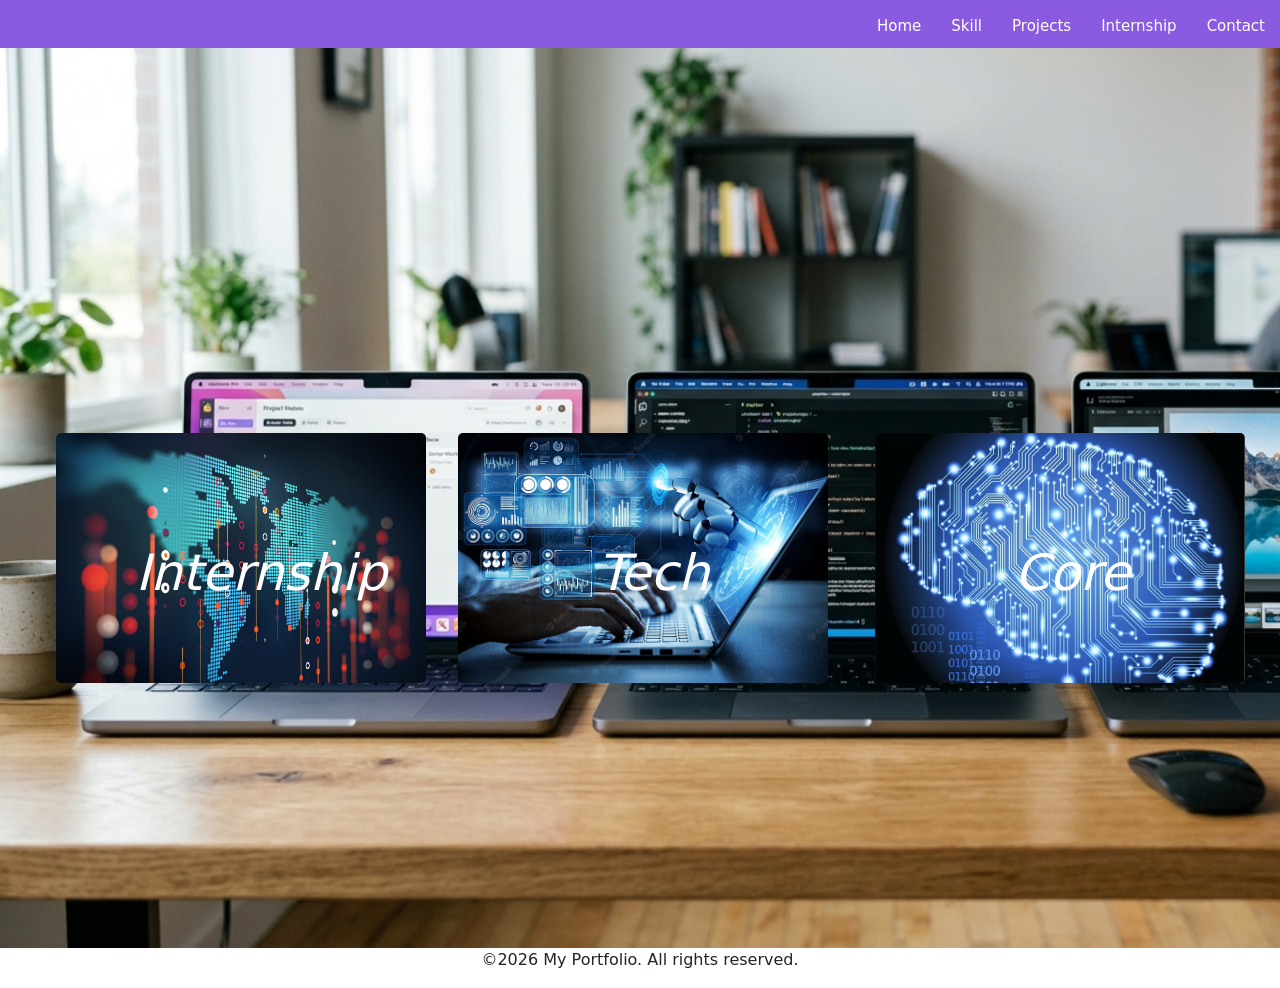
<file: html/index.html>
<!DOCTYPE html>
<html lang="en">

<head>
  <meta charset="UTF-8">
  <meta name="viewport" content="width=device-width, initial-scale=1.0">
  <title>Portfolio</title>
  <link rel="stylesheet" href="../static/style.css">
  <link href="https://cdn.jsdelivr.net/npm/bootstrap@5.3.8/dist/css/bootstrap.min.css" rel="stylesheet"
    integrity="sha384-sRIl4kxILFvY47J16cr9ZwB07vP4J8+LH7qKQnuqkuIAvNWLzeN8tE5YBujZqJLB" crossorigin="anonymous">
</head>

<body >


      <header id="header">
        <a class="nav" href="index.html">Home</a>
        <a class="nav" href="skill.html">Skill</a>
        <a class="nav" href="projects.html">Projects</a>
        <a class="nav" href="internship.html">Internship</a>
        <a class="nav" href="contact.html">Contact</a>
      </header>

      <main id ="indexbody">
            <div id = "outdiv"> 
                <a href="internship.html" class="indexlink"  target="_blank"> 
                  <div class="same" id ="sdiv1">
                    <i>Internship</i>
                  </div>
                </a>
                <a href="tech.html" class="indexlink"  target="_blank" >
                  <div class="same" id ="sdiv2" >
                    <i>Tech</i>
                  </div>
                </a>
                <a href="core.html" class="indexlink"  target="_blank" >
                  <div class="same" id ="sdiv3" >
                    <i>Core</i>
                  </div>
                </a>
            </div>


        
      </main>
      <footer class="footer">
        <p>&copy;2026 My Portfolio. All rights reserved.</p>
      </footer>







<script src="../static/static.js" defer></script>
</body>

</html>
</file>
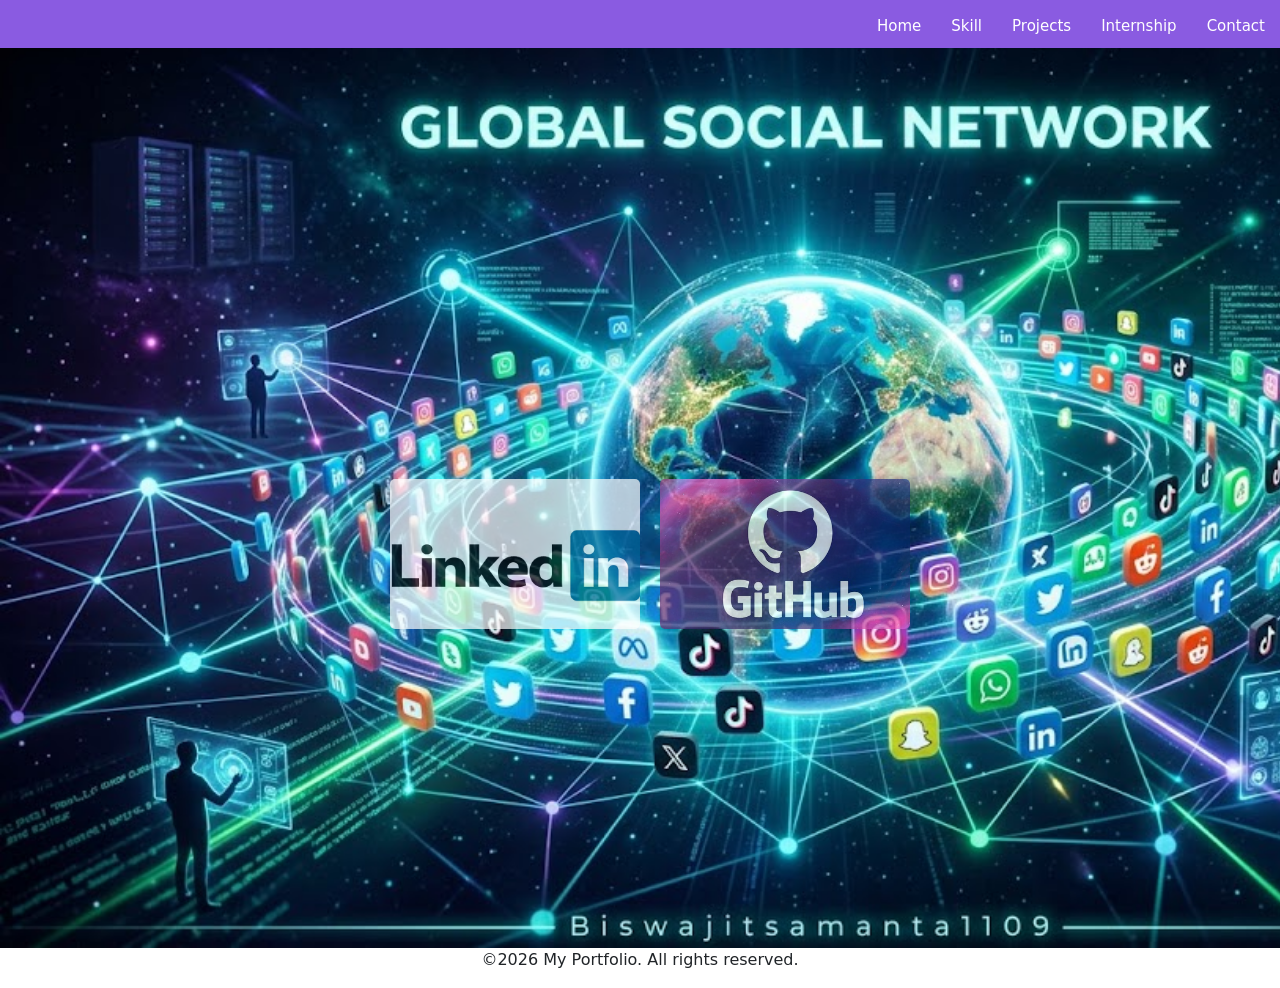
<file: html/contact.html>
<!DOCTYPE html>
<html lang="en">

<head>
  <meta charset="UTF-8">
  <meta name="viewport" content="width=device-width, initial-scale=1.0">
  <title>Portfolio</title>
  <link rel="stylesheet" href="../static/style.css">
  <link href="https://cdn.jsdelivr.net/npm/bootstrap@5.3.8/dist/css/bootstrap.min.css" rel="stylesheet"
    integrity="sha384-sRIl4kxILFvY47J16cr9ZwB07vP4J8+LH7qKQnuqkuIAvNWLzeN8tE5YBujZqJLB" crossorigin="anonymous">
</head>

<body >


      <header id="header">
        <a class="nav" href="index.html">Home</a>
        <a class="nav" href="skill.html">Skill</a>
        <a class="nav" href="projects.html">Projects</a>
        <a class="nav" href="internship.html">Internship</a>
        <a class="nav" href="contact.html">Contact</a>
      </header>

      <main id ="contactbody"> 
          <div id ="contactoutdiv">
              <a href="https://www.linkedin.com/in/biswajit-samanta-b8643628b/" class="indexlink" target ="_blank"> 
                  <div class="same7" id ="contact1"> 
                    <i></i>
                  </div>
              </a>
              <a href="https://github.com/Biswajitsamanta1109" class="indexlink"  target ="_blank"> 
                  <div class="same7"  id ="contact2"> 
                    <i></i>
                  </div>
              </a>


          </div> 
        
      </main>
      <footer class="footer">
        <p>&copy;2026 My Portfolio. All rights reserved.</p>
      </footer>







<script src="../static/static.js" defer></script>
</body>

</html>
</file>
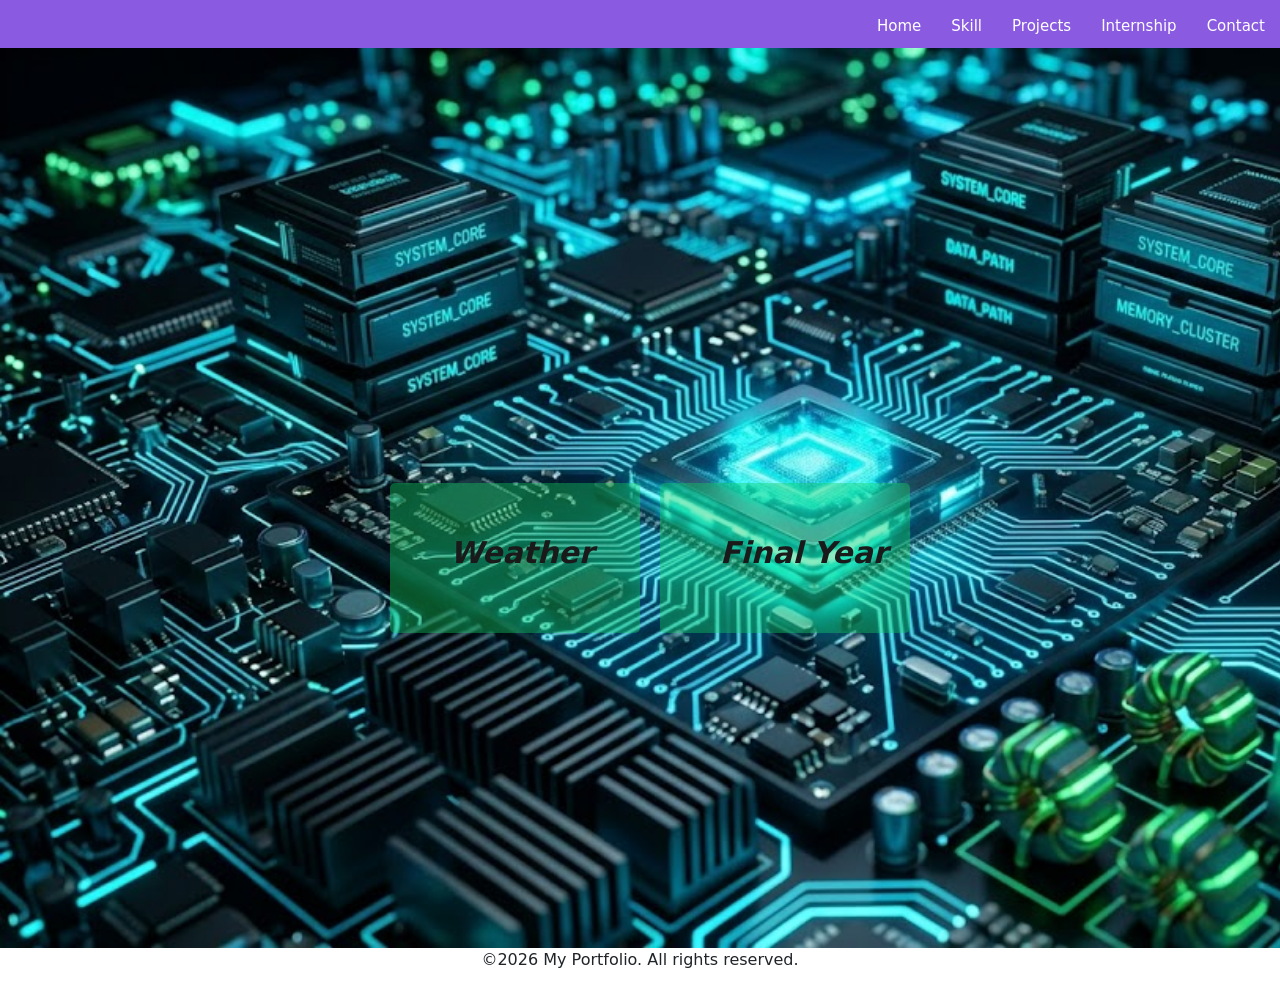
<file: html/core.html>
<!DOCTYPE html>
<html lang="en">

<head>
  <meta charset="UTF-8">
  <meta name="viewport" content="width=device-width, initial-scale=1.0">
  <title>Portfolio</title>
  <link rel="stylesheet" href="../static/style.css">
  <link href="https://cdn.jsdelivr.net/npm/bootstrap@5.3.8/dist/css/bootstrap.min.css" rel="stylesheet"
    integrity="sha384-sRIl4kxILFvY47J16cr9ZwB07vP4J8+LH7qKQnuqkuIAvNWLzeN8tE5YBujZqJLB" crossorigin="anonymous">
</head>

<body >


      <header id="header">
        <a class="nav" href="index.html">Home</a>
        <a class="nav" href="skill.html">Skill</a>
        <a class="nav" href="projects.html">Projects</a>
        <a class="nav" href="internship.html">Internship</a>
        <a class="nav" href="contact.html">Contact</a>
      </header>

      <main id ="corebody">
          <div id ="coreoutdiv">
              <a href="weather.html" class="indexlink" > 
                  <div class="same5"> 
                    <i>Weather</i>
                  </div>
              </a>
              <a href="finalyear.html" class="indexlink" > 
                  <div class="same5"> 
                    <i>Final Year</i>
                  </div>
              </a>


          </div>
            

        
      </main>
      <footer class="footer">
        <p>&copy;2026 My Portfolio. All rights reserved.</p>
      </footer>







<script src="../static/static.js" defer></script>
</body>

</html>
</file>
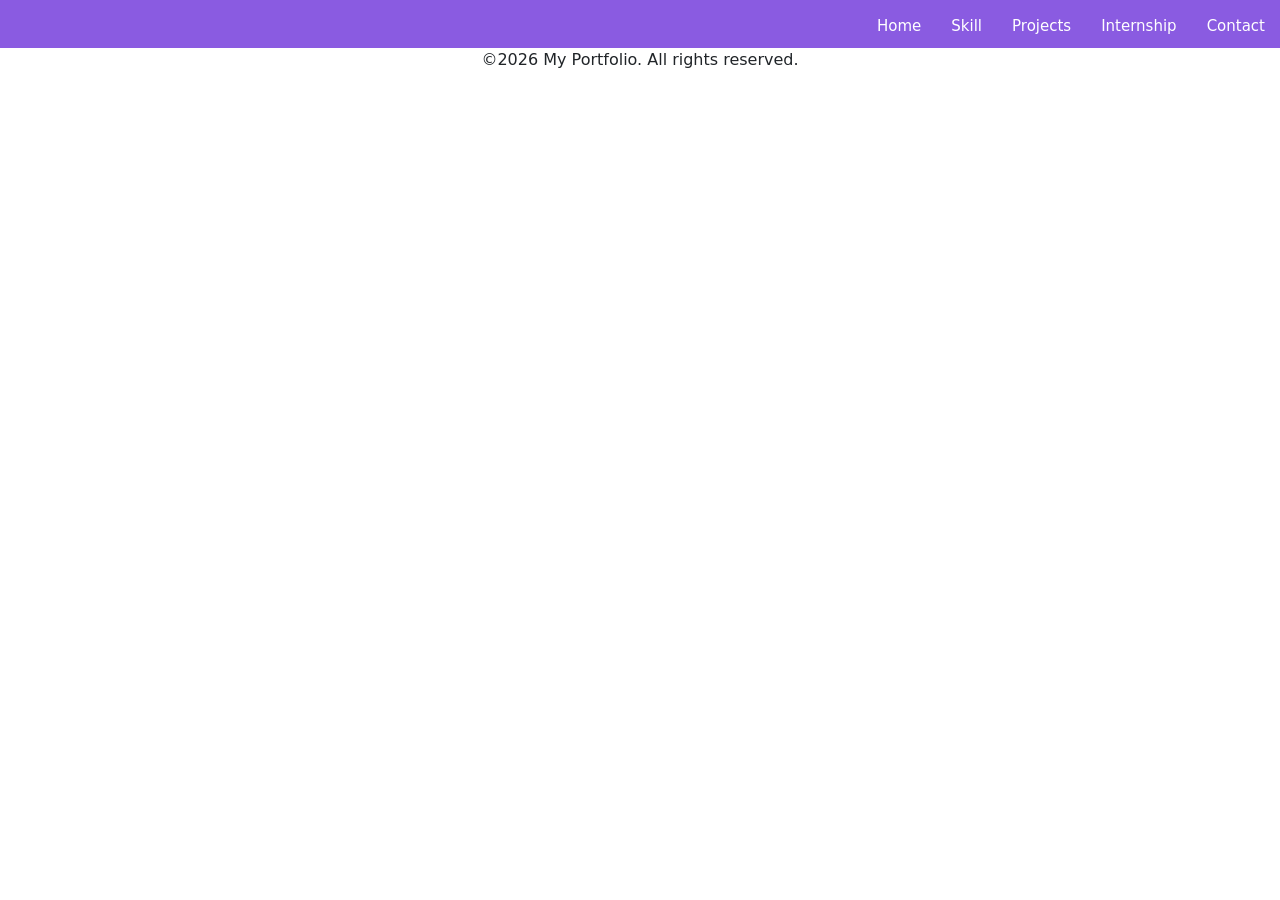
<file: html/finalyear.html>
<!DOCTYPE html>
<html lang="en">

<head>
  <meta charset="UTF-8">
  <meta name="viewport" content="width=device-width, initial-scale=1.0">
  <title>Portfolio</title>
  <link rel="stylesheet" href="../static/style.css">
  <link href="https://cdn.jsdelivr.net/npm/bootstrap@5.3.8/dist/css/bootstrap.min.css" rel="stylesheet"
    integrity="sha384-sRIl4kxILFvY47J16cr9ZwB07vP4J8+LH7qKQnuqkuIAvNWLzeN8tE5YBujZqJLB" crossorigin="anonymous">
</head>

<body >


      <header id="header">
        <a class="nav" href="index.html">Home</a>
        <a class="nav" href="skill.html">Skill</a>
        <a class="nav" href="projects.html">Projects</a>
        <a class="nav" href="internship.html">Internship</a>
        <a class="nav" href="contact.html">Contact</a>
      </header>

      <main id ="finalyearbody">
            

        
      </main>
      <footer class="footer">
        <p>&copy;2026 My Portfolio. All rights reserved.</p>
      </footer>







<script src="../static/static.js" defer></script>
</body>

</html>
</file>
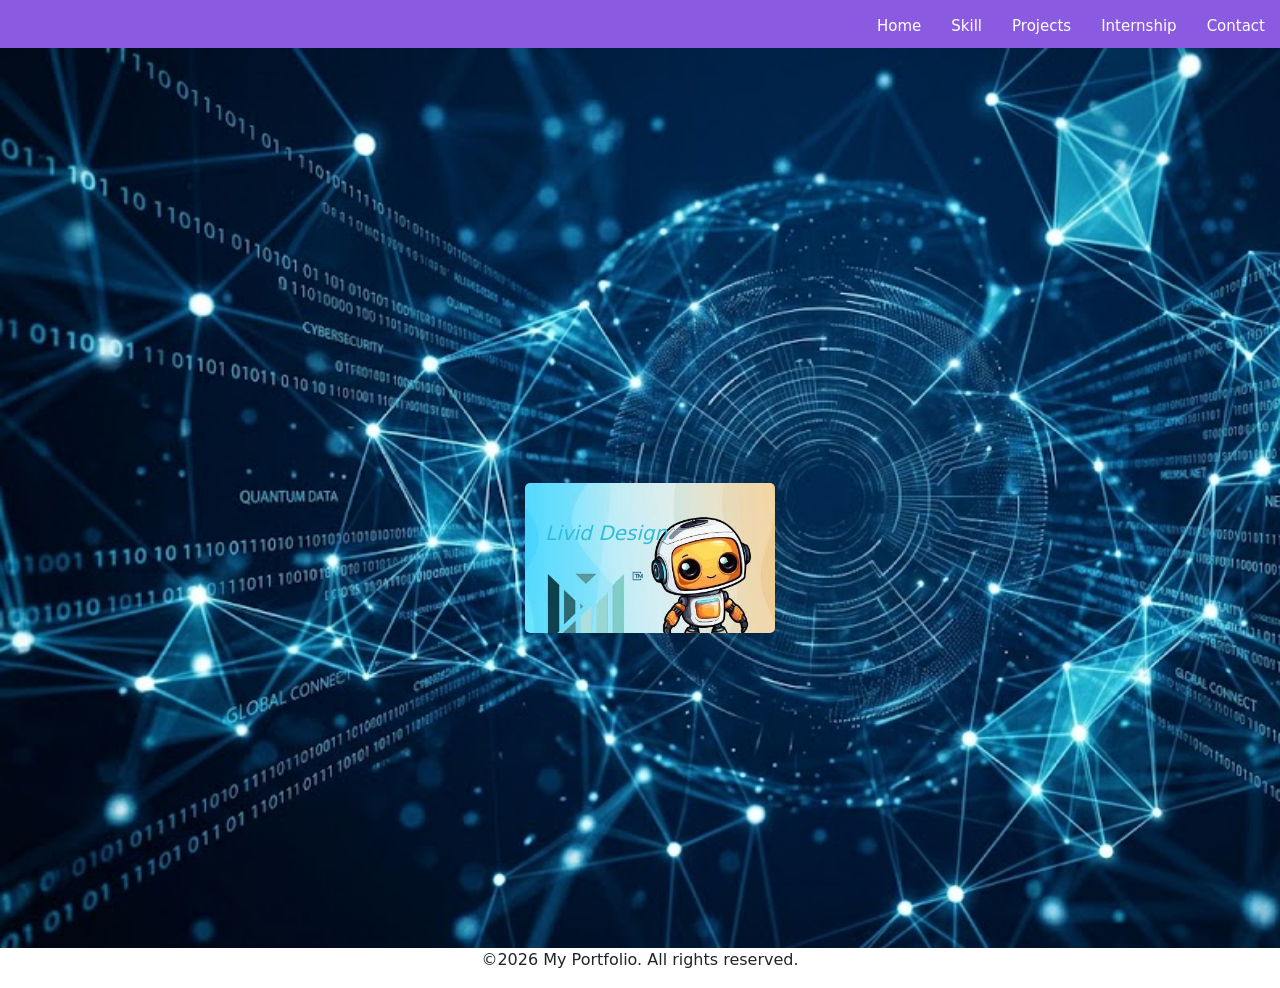
<file: html/internship.html>
<!DOCTYPE html>
<html lang="en">

<head>
  <meta charset="UTF-8">
  <meta name="viewport" content="width=device-width, initial-scale=1.0">
  <title>Internship</title>
  <link rel="stylesheet" href="../static/style.css">
  <link href="https://cdn.jsdelivr.net/npm/bootstrap@5.3.8/dist/css/bootstrap.min.css" rel="stylesheet"
    integrity="sha384-sRIl4kxILFvY47J16cr9ZwB07vP4J8+LH7qKQnuqkuIAvNWLzeN8tE5YBujZqJLB" crossorigin="anonymous">
</head>

<body >


      <header id="header">
        <a class="nav" href="index.html">Home</a>
        <a class="nav" href="skill.html">Skill</a>
        <a class="nav" href="projects.html">Projects</a>
        <a class="nav" href="internship.html">Internship</a>
        <a class="nav" href="contact.html">Contact</a>
      </header>
      <main id ="internshipbody" > 
          <div id ="internshipoutdiv">

            <a href="lividdesign.html" class="indexlink" > 
                  <div class="same2"> 
                    <i>Livid Design</i>
                  </div>
            </a>

       








          </div>
      </main>
      <footer class="footer">
        <p>&copy;2026 My Portfolio. All rights reserved.</p>
      </footer>



<script src="../static/static.js" defer></script>
</body>

</html>
</file>
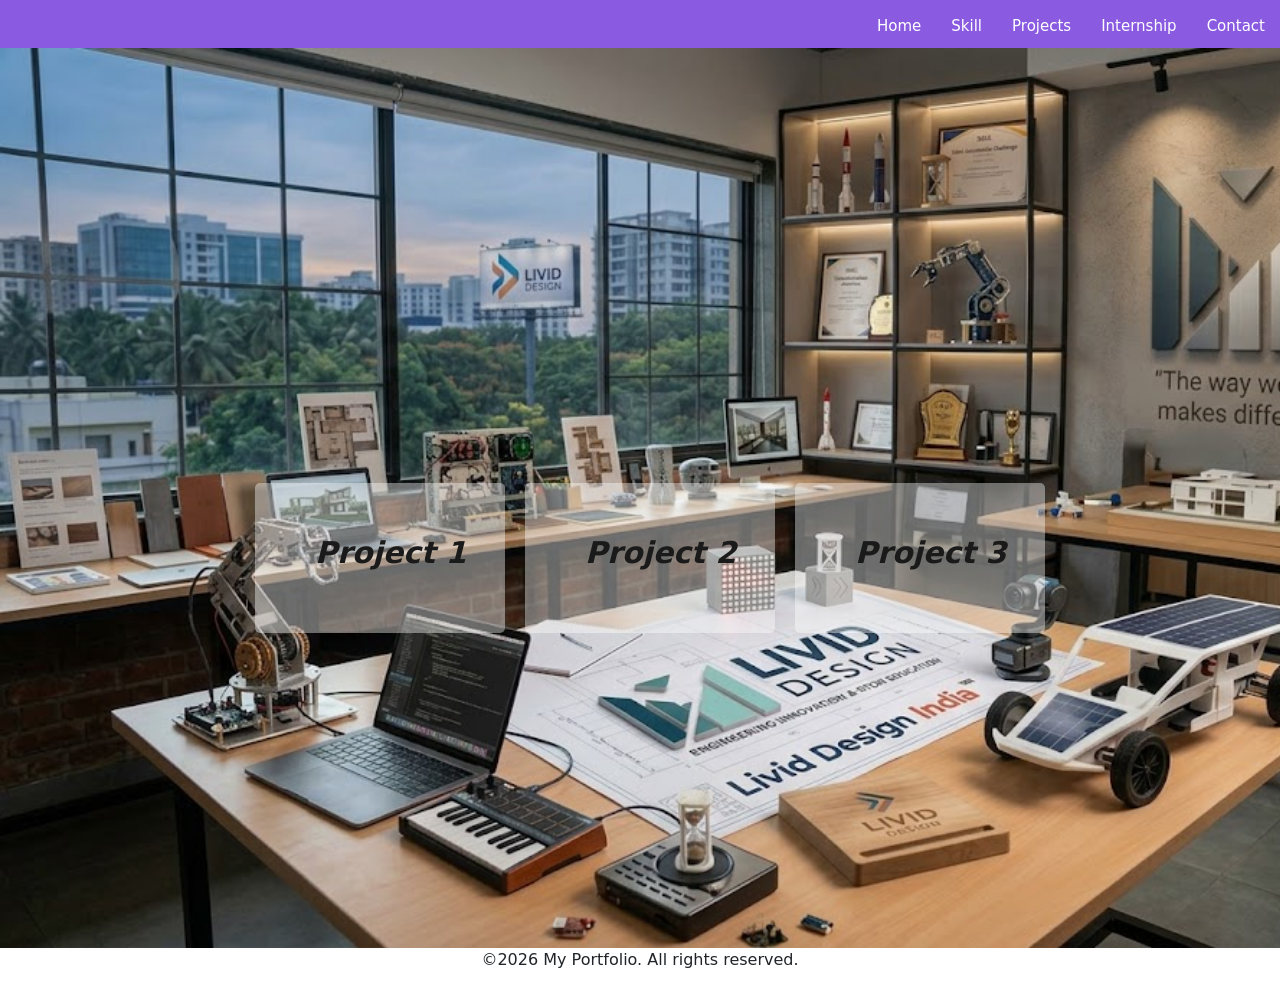
<file: html/lividdesign.html>
<!DOCTYPE html>
<html lang="en">

<head>
  <meta charset="UTF-8">
  <meta name="viewport" content="width=device-width, initial-scale=1.0">
  <title>Livid Design</title>
  <link rel="stylesheet" href="../static/style.css">
  <link href="https://cdn.jsdelivr.net/npm/bootstrap@5.3.8/dist/css/bootstrap.min.css" rel="stylesheet"
    integrity="sha384-sRIl4kxILFvY47J16cr9ZwB07vP4J8+LH7qKQnuqkuIAvNWLzeN8tE5YBujZqJLB" crossorigin="anonymous">
</head>

<body >


      <header id="header">
        <a class="nav" href="index.html">Home</a>
        <a class="nav" href="skill.html">Skill</a>
        <a class="nav" href="projects.html">Projects</a>
        <a class="nav" href="internship.html">Internship</a>
        <a class="nav" href="contact.html">Contact</a>
      </header>

      <main id = "lividbody">
         <div id = "lividoutdiv">
            <a href="lividproject1.html" class="indexlink" > 
                  <div class="same3" > 
                    <i>Project 1</i>
                  </div>
            </a>
            <a href="lividproject2.html" class="indexlink" > 
                  <div class="same3" > 
                    <i>Project 2</i>
                  </div>
            </a>
            <a href="lividproject3.html" class="indexlink" > 
                  <div class="same3" >
                    <i>Project 3</i>
                  </div>
            </a>
         </div>
      </main>



      <footer class="footer">
        <p>&copy;2026 My Portfolio. All rights reserved.</p>
      </footer>







 <script src="../static/static.js" defer></script>
</body>

</html>
</file>
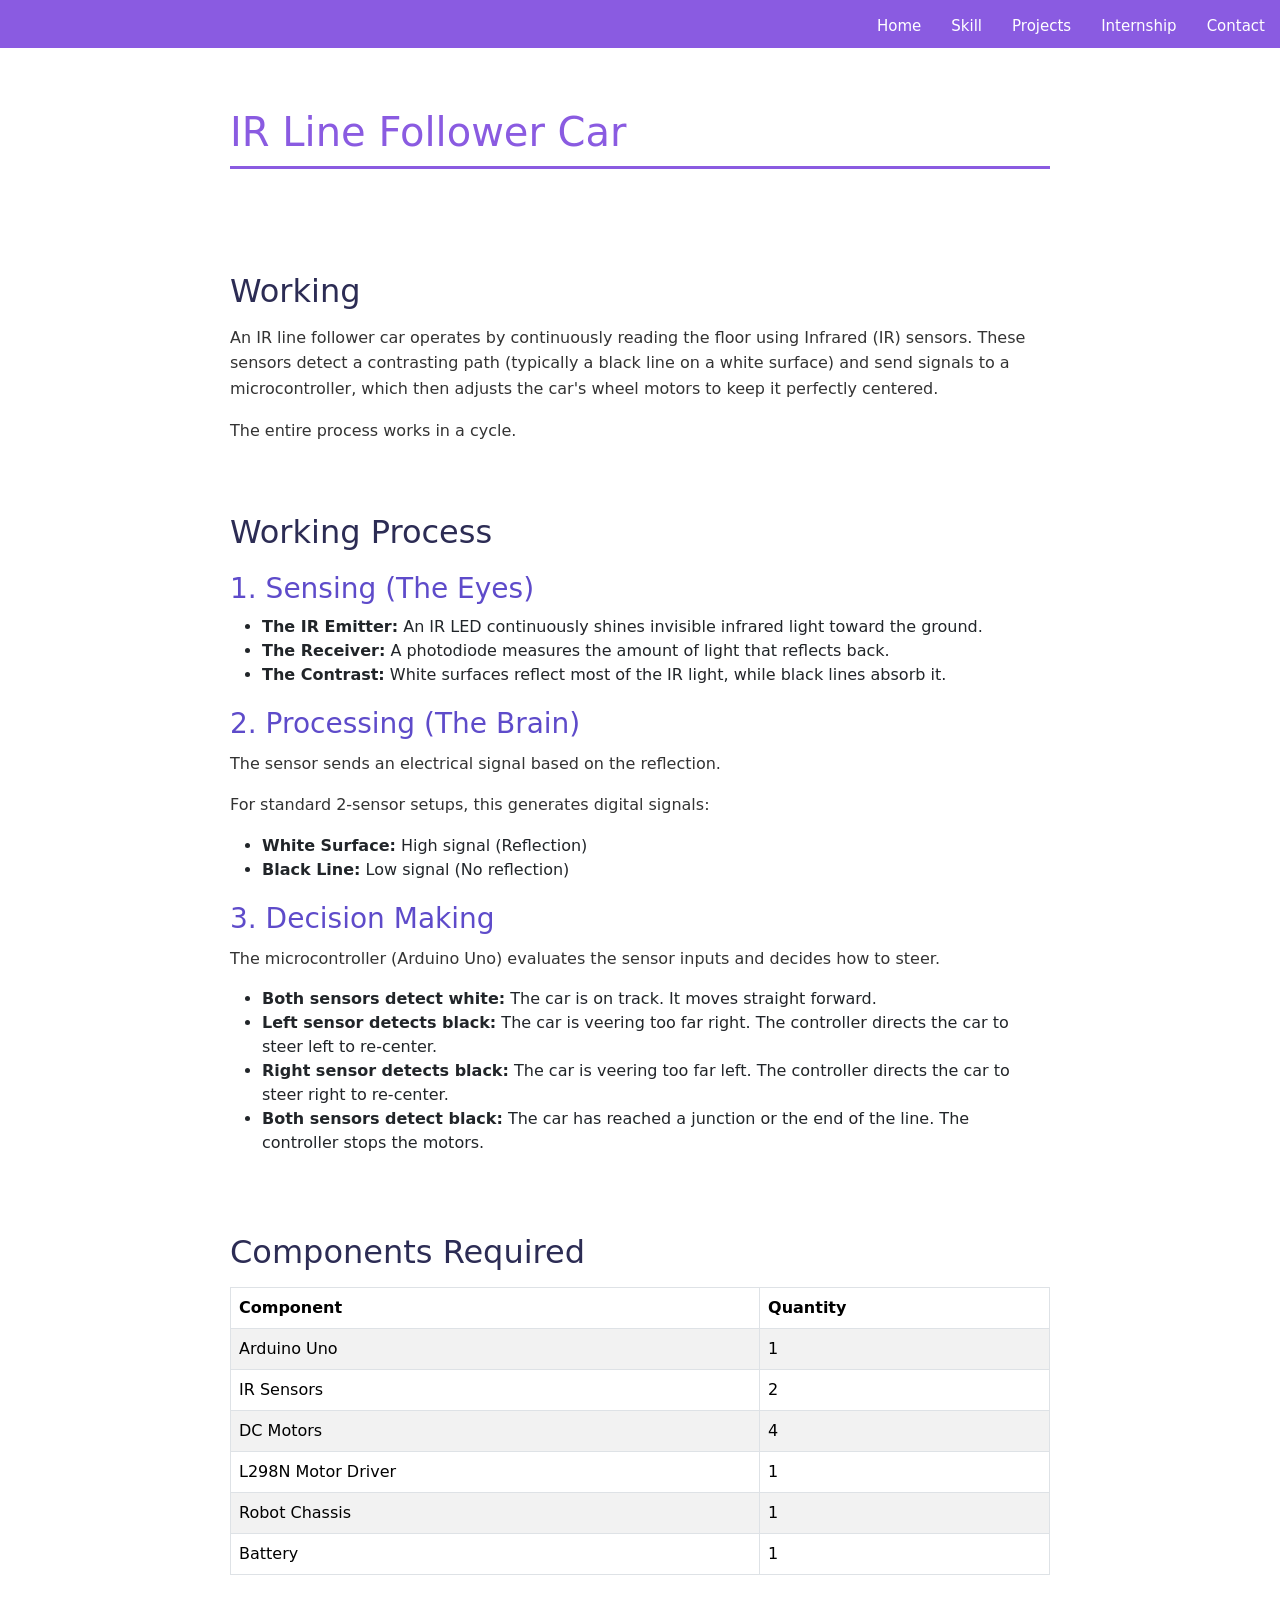
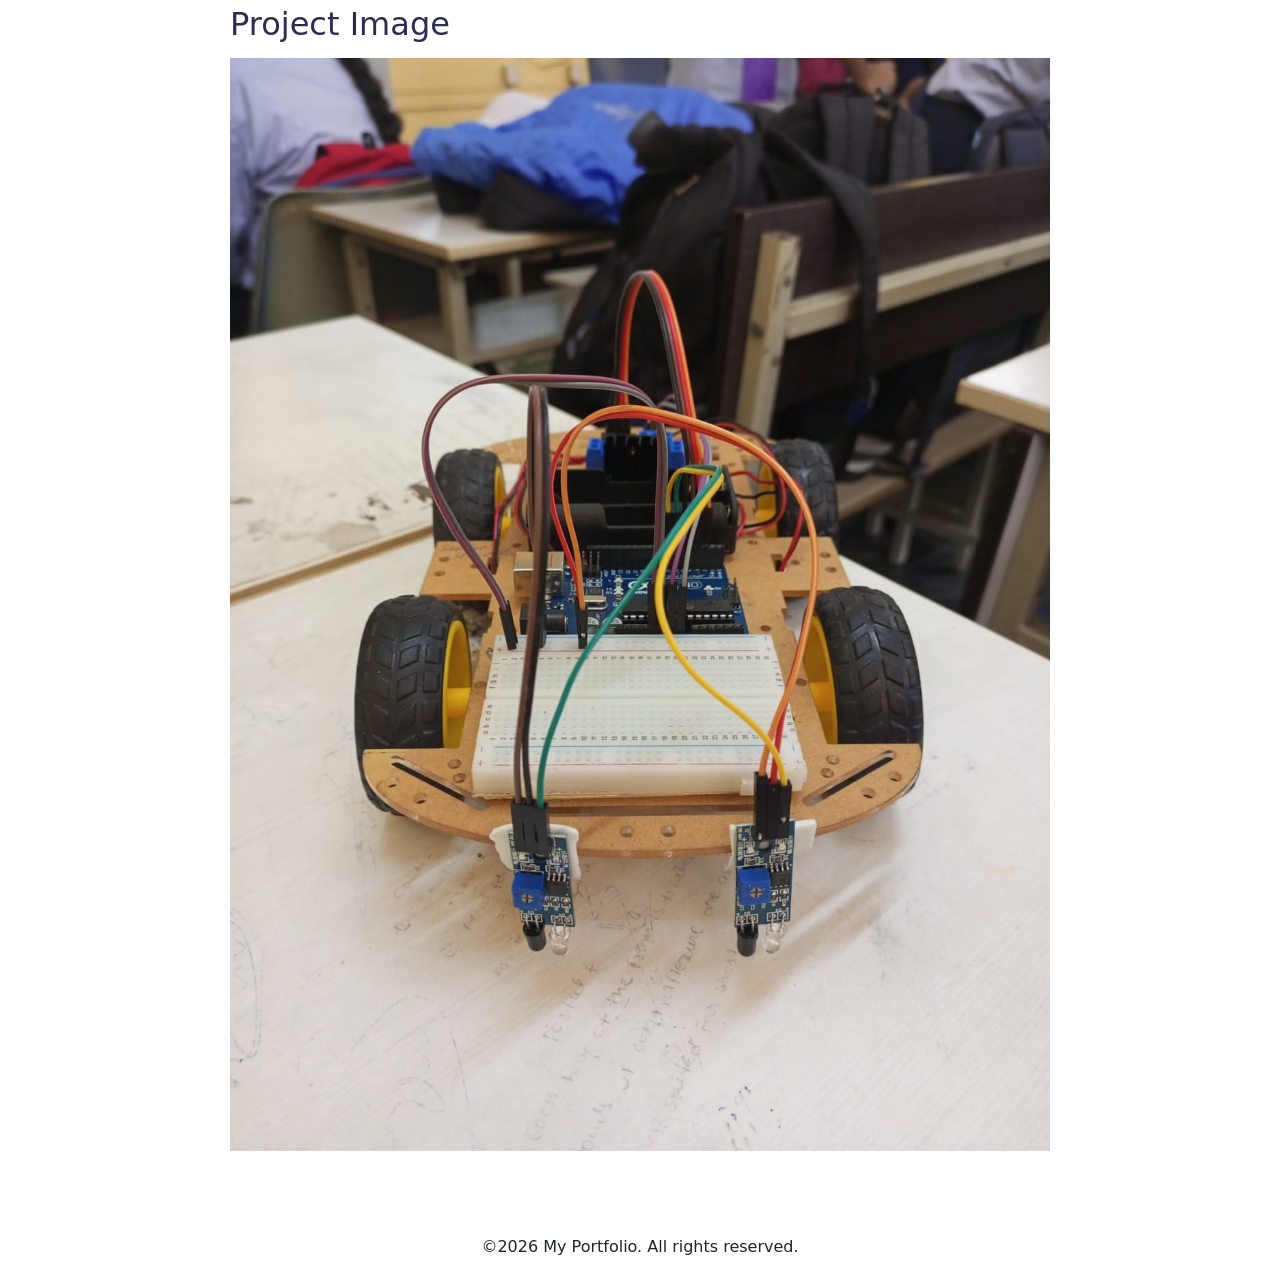
<file: html/lividproject1.html>
<!DOCTYPE html>
<html lang="en">

<head>
  <meta charset="UTF-8">
  <meta name="viewport" content="width=device-width, initial-scale=1.0">
  <title>IR Line Follower Car</title>
  <link rel="stylesheet" href="../static/style.css">
  <link href="https://cdn.jsdelivr.net/npm/bootstrap@5.3.8/dist/css/bootstrap.min.css" rel="stylesheet"
    integrity="sha384-sRIl4kxILFvY47J16cr9ZwB07vP4J8+LH7qKQnuqkuIAvNWLzeN8tE5YBujZqJLB" crossorigin="anonymous">
</head>

<body >


      <header id="header">
        <a class="nav" href="index.html">Home</a>
        <a class="nav" href="skill.html">Skill</a>
        <a class="nav" href="projects.html">Projects</a>
        <a class="nav" href="internship.html">Internship</a>
        <a class="nav" href="contact.html">Contact</a>
      </header>

      <main >
        <div id ="projecbody">
                <h1>IR Line Follower Car</h1>
                <br>
                <br>

                <section class="mb-4">
                <h2>Working</h2>
                
                <p>
                    An IR line follower car operates by continuously reading the floor using Infrared (IR) sensors.
                    These sensors detect a contrasting path (typically a black line on a white surface) and send
                    signals to a microcontroller, which then adjusts the car's wheel motors to keep it perfectly
                    centered.
                </p>
                <p>The entire process works in a cycle.</p>
                <br>
                </section>

                <section class="mb-4">
                <h2>Working Process</h2>

                <h3>1. Sensing (The Eyes)</h3>
                <ul>
                    <li><strong>The IR Emitter:</strong> An IR LED continuously shines invisible infrared light toward the ground.</li>
                    <li><strong>The Receiver:</strong> A photodiode measures the amount of light that reflects back.</li>
                    <li><strong>The Contrast:</strong> White surfaces reflect most of the IR light, while black lines absorb it.</li>
                </ul>

                <h3>2. Processing (The Brain)</h3>
                <p>The sensor sends an electrical signal based on the reflection.</p>
                <p>For standard 2-sensor setups, this generates digital signals:</p>
                <ul>
                    <li><strong>White Surface:</strong> High signal (Reflection)</li>
                    <li><strong>Black Line:</strong> Low signal (No reflection)</li>
                </ul>

                <h3>3. Decision Making</h3>
                <p>The microcontroller (Arduino Uno) evaluates the sensor inputs and decides how to steer.</p>
                <ul>
                    <li><strong>Both sensors detect white:</strong> The car is on track. It moves straight forward.</li>
                    <li><strong>Left sensor detects black:</strong> The car is veering too far right. The controller directs the car to steer left to re-center.</li>
                    <li><strong>Right sensor detects black:</strong> The car is veering too far left. The controller directs the car to steer right to re-center.</li>
                    <li><strong>Both sensors detect black:</strong> The car has reached a junction or the end of the line. The controller stops the motors.</li>
                </ul>
                </section>
                <br>
                <section class="mb-4">
                <h2>Components Required</h2>
                <table class="table table-bordered table-striped">
                    <thead>
                    <tr>
                        <th>Component</th>
                        <th>Quantity</th>
                    </tr>
                    </thead>
                    <tbody>
                    <tr><td>Arduino Uno</td><td>1</td></tr>
                    <tr><td>IR Sensors</td><td>2</td></tr>
                    <tr><td>DC Motors</td><td>4</td></tr>
                    <tr><td>L298N Motor Driver</td><td>1</td></tr>
                    <tr><td>Robot Chassis</td><td>1</td></tr>
                    <tr><td>Battery</td><td>1</td></tr>
                    </tbody>
                </table>
                </section>


                <section class="mb-4" id="projectPhotos">
                       <h2>Project Image</h2>
                    <img src="../images/project3.jpg" alt="IR Line Follower Car - Front View">
                </section>
                            


        </div>
      </main>
      <footer class="footer">
        <p>&copy;2026 My Portfolio. All rights reserved.</p>
      </footer>







<script src="../static/static.js" defer></script>
</body>

</html>
</file>
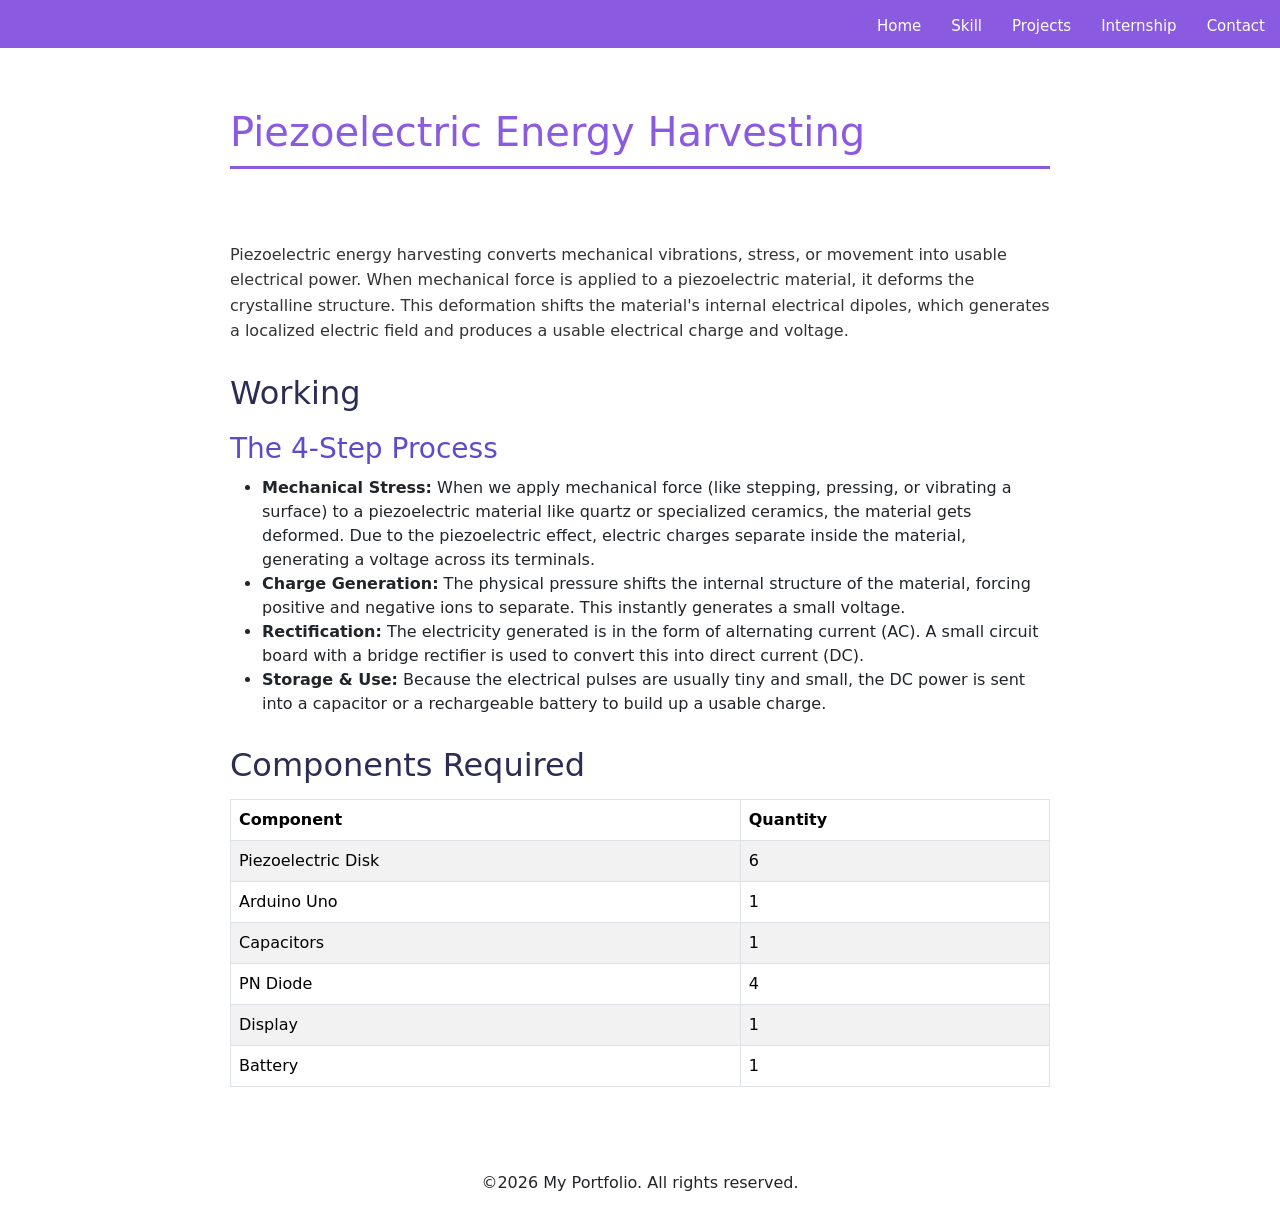
<file: html/lividproject2.html>
<!DOCTYPE html>
<html lang="en">

<head>
  <meta charset="UTF-8">
  <meta name="viewport" content="width=device-width, initial-scale=1.0">
  <title>Piezoelectric Energy Harvesting</title>
  <link rel="stylesheet" href="../static/style.css">
  <link href="https://cdn.jsdelivr.net/npm/bootstrap@5.3.8/dist/css/bootstrap.min.css" rel="stylesheet"
    integrity="sha384-sRIl4kxILFvY47J16cr9ZwB07vP4J8+LH7qKQnuqkuIAvNWLzeN8tE5YBujZqJLB" crossorigin="anonymous">
</head>

<body >


      <header id="header">
        <a class="nav" href="index.html">Home</a>
        <a class="nav" href="skill.html">Skill</a>
        <a class="nav" href="projects.html">Projects</a>
        <a class="nav" href="internship.html">Internship</a>
        <a class="nav" href="contact.html">Contact</a>
      </header>

      <main>
          <div id="projecbody">

              <h1>Piezoelectric Energy Harvesting</h1>
              <br>
              <br>

              <section class="mb-4">
                  <p>
                      Piezoelectric energy harvesting converts mechanical vibrations, stress, or movement into
                      usable electrical power. When mechanical force is applied to a piezoelectric material, it
                      deforms the crystalline structure. This deformation shifts the material's internal electrical
                      dipoles, which generates a localized electric field and produces a usable electrical charge
                      and voltage.
                  </p>
              </section>

              <section class="mb-4">
                  <h2>Working</h2>
                  <h3>The 4-Step Process</h3>
                  <ul>
                      <li><strong>Mechanical Stress:</strong> When we apply mechanical force (like stepping, pressing, or vibrating a surface) to a piezoelectric material like quartz or specialized ceramics, the material gets deformed. Due to the piezoelectric effect, electric charges separate inside the material, generating a voltage across its terminals.</li>
                      <li><strong>Charge Generation:</strong> The physical pressure shifts the internal structure of the material, forcing positive and negative ions to separate. This instantly generates a small voltage.</li>
                      <li><strong>Rectification:</strong> The electricity generated is in the form of alternating current (AC). A small circuit board with a bridge rectifier is used to convert this into direct current (DC).</li>
                      <li><strong>Storage &amp; Use:</strong> Because the electrical pulses are usually tiny and small, the DC power is sent into a capacitor or a rechargeable battery to build up a usable charge.</li>
                  </ul>
              </section>


              <section class="mb-4">
                  <h2>Components Required</h2>
                  <table class="table table-bordered table-striped">
                      <thead>
                          <tr><th>Component</th><th>Quantity</th></tr>
                      </thead>
                      <tbody>
                          <tr><td>Piezoelectric Disk</td><td>6</td></tr>
                          <tr><td>Arduino Uno</td><td>1</td></tr>
                          <tr><td>Capacitors</td><td>1</td></tr>
                          <tr><td>PN Diode</td><td>4</td></tr>
                          <tr><td>Display</td><td>1</td></tr>
                          <tr><td>Battery</td><td>1</td></tr>
                      </tbody>
                  </table>
              </section>

          </div>
      </main>




      <footer class="footer">
        <p>&copy;2026 My Portfolio. All rights reserved.</p>
      </footer>

<script src="../static/static.js" defer></script>
</body>

</html>
</file>
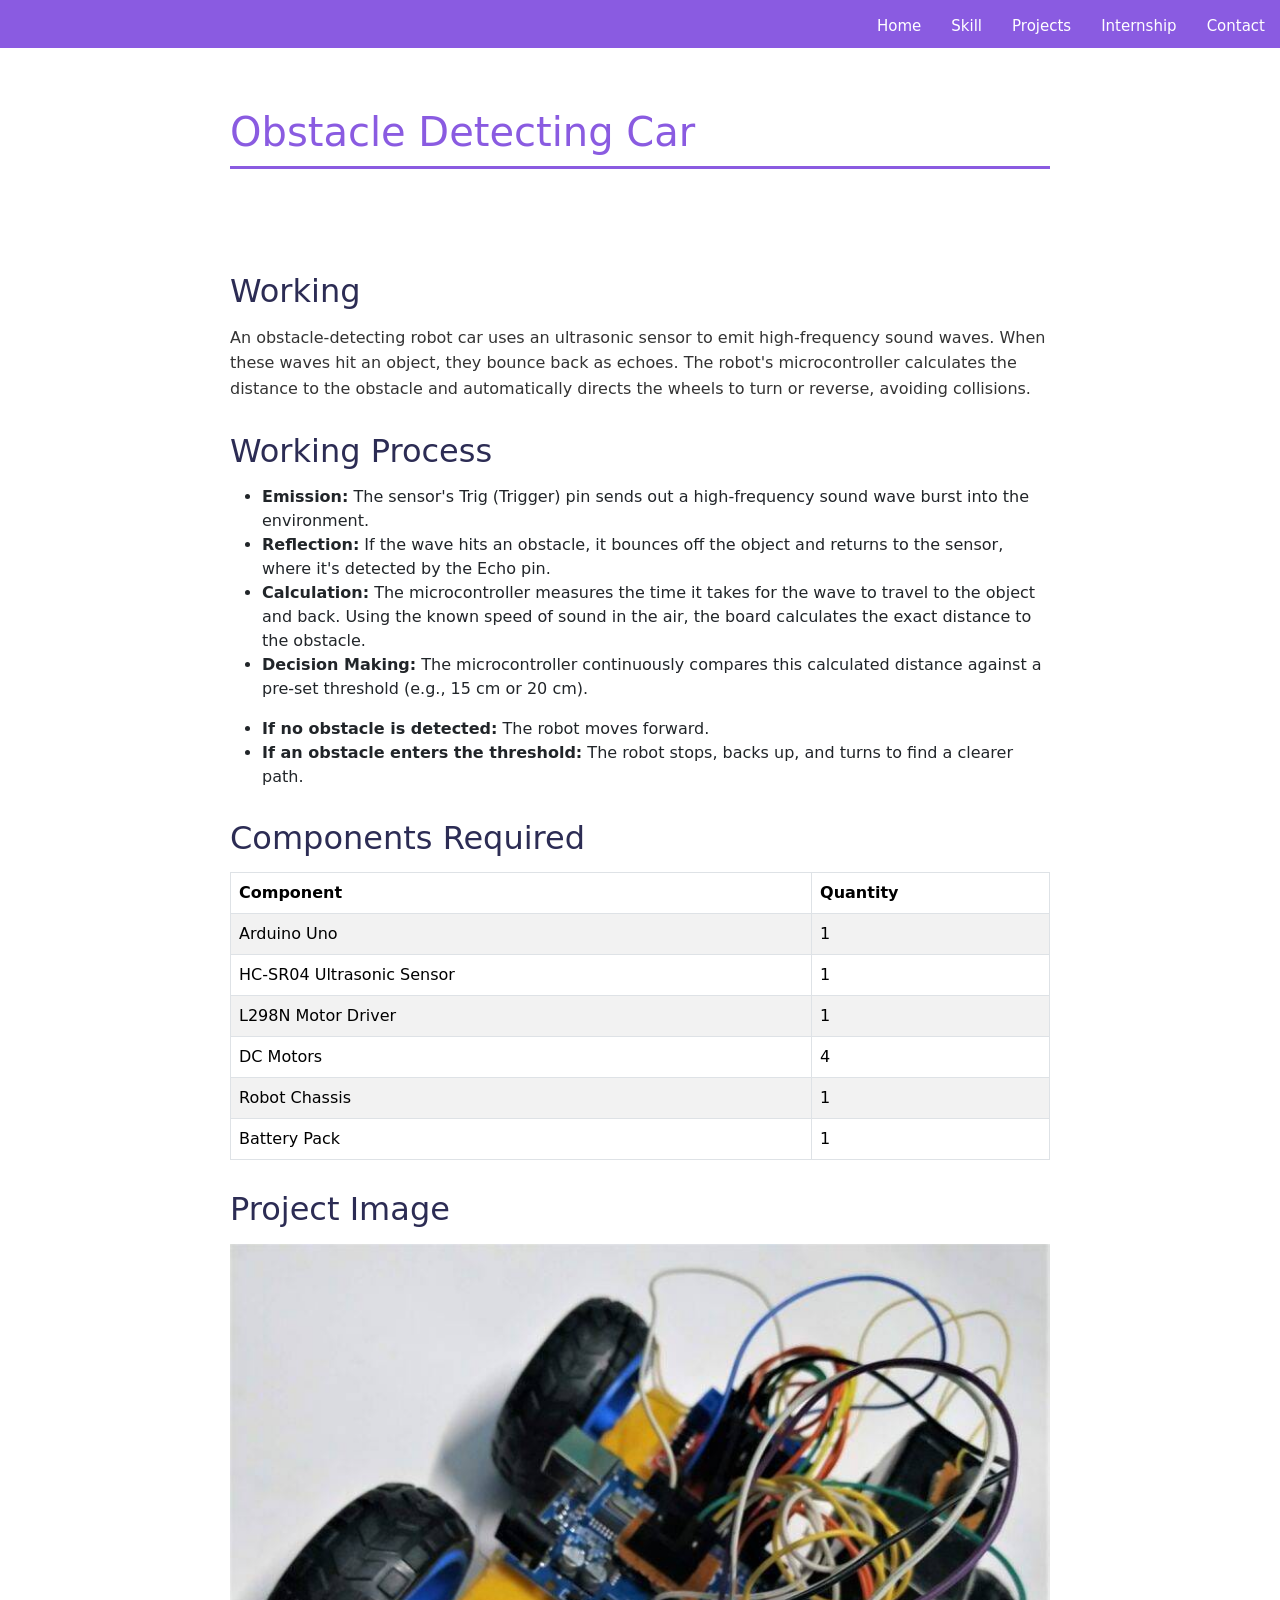
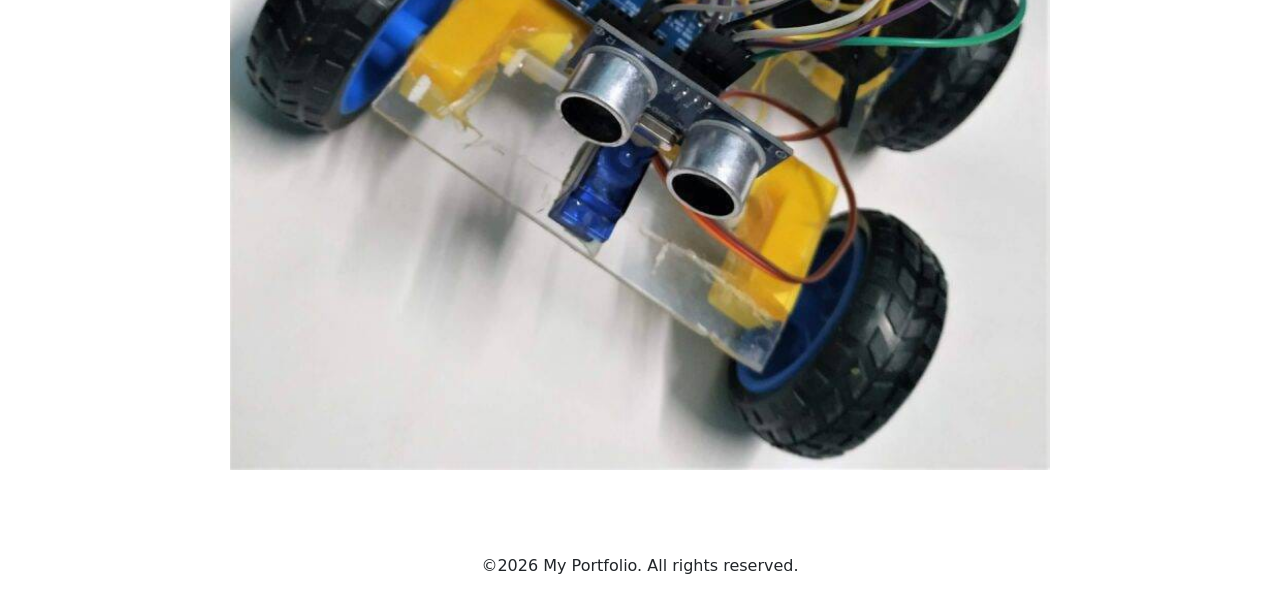
<file: html/lividproject3.html>
<!DOCTYPE html>
<html lang="en">

<head>
  <meta charset="UTF-8">
  <meta name="viewport" content="width=device-width, initial-scale=1.0">
  <title>Obstacle Detecting Car</title>
  <link rel="stylesheet" href="../static/style.css">
  <link href="https://cdn.jsdelivr.net/npm/bootstrap@5.3.8/dist/css/bootstrap.min.css" rel="stylesheet"
    integrity="sha384-sRIl4kxILFvY47J16cr9ZwB07vP4J8+LH7qKQnuqkuIAvNWLzeN8tE5YBujZqJLB" crossorigin="anonymous">
</head>

<body >


      <header id="header">
        <a class="nav" href="index.html">Home</a>
        <a class="nav" href="skill.html">Skill</a>
        <a class="nav" href="projects.html">Projects</a>
        <a class="nav" href="internship.html">Internship</a>
        <a class="nav" href="contact.html">Contact</a>
      </header>

      <main>
          <div id="projecbody">

              <h1>Obstacle Detecting Car</h1>
              <br>
              <br>

              <section class="mb-4">
                  <h2>Working</h2>
                  <p>
                      An obstacle-detecting robot car uses an ultrasonic sensor to emit high-frequency sound waves.
                      When these waves hit an object, they bounce back as echoes. The robot's microcontroller
                      calculates the distance to the obstacle and automatically directs the wheels to turn or
                      reverse, avoiding collisions.
                  </p>
              </section>

              <section class="mb-4">
                  <h2>Working Process</h2>
                  <ul>
                      <li><strong>Emission:</strong> The sensor's Trig (Trigger) pin sends out a high-frequency sound wave burst into the environment.</li>
                      <li><strong>Reflection:</strong> If the wave hits an obstacle, it bounces off the object and returns to the sensor, where it's detected by the Echo pin.</li>
                      <li><strong>Calculation:</strong> The microcontroller measures the time it takes for the wave to travel to the object and back. Using the known speed of sound in the air, the board calculates the exact distance to the obstacle.</li>
                      <li><strong>Decision Making:</strong> The microcontroller continuously compares this calculated distance against a pre-set threshold (e.g., 15 cm or 20 cm).</li>
                  </ul>
                  <ul>
                      <li><strong>If no obstacle is detected:</strong> The robot moves forward.</li>
                      <li><strong>If an obstacle enters the threshold:</strong> The robot stops, backs up, and turns to find a clearer path.</li>
                  </ul>
              </section>

              <section class="mb-4">
                  <h2>Components Required</h2>
                  <table class="table table-bordered table-striped">
                      <thead>
                          <tr><th>Component</th><th>Quantity</th></tr>
                      </thead>
                      <tbody>
                          <tr><td>Arduino Uno</td><td>1</td></tr>
                          <tr><td>HC-SR04 Ultrasonic Sensor</td><td>1</td></tr>
                          <tr><td>L298N Motor Driver</td><td>1</td></tr>
                          <tr><td>DC Motors</td><td>4</td></tr>
                          <tr><td>Robot Chassis</td><td>1</td></tr>
                          <tr><td>Battery Pack</td><td>1</td></tr>
                      </tbody>
                  </table>
              </section>
              <section class="mb-4" id="projectPhotos">
                       <h2>Project Image</h2>
                    <img src="../images/project1.jpeg" alt="IR Line Follower Car - Front View">
              </section>
                          
          </div>
      </main>



      <footer class="footer">
        <p>&copy;2026 My Portfolio. All rights reserved.</p>
      </footer>







<script src="../static/static.js" defer></script>
</body>

</html>
</file>
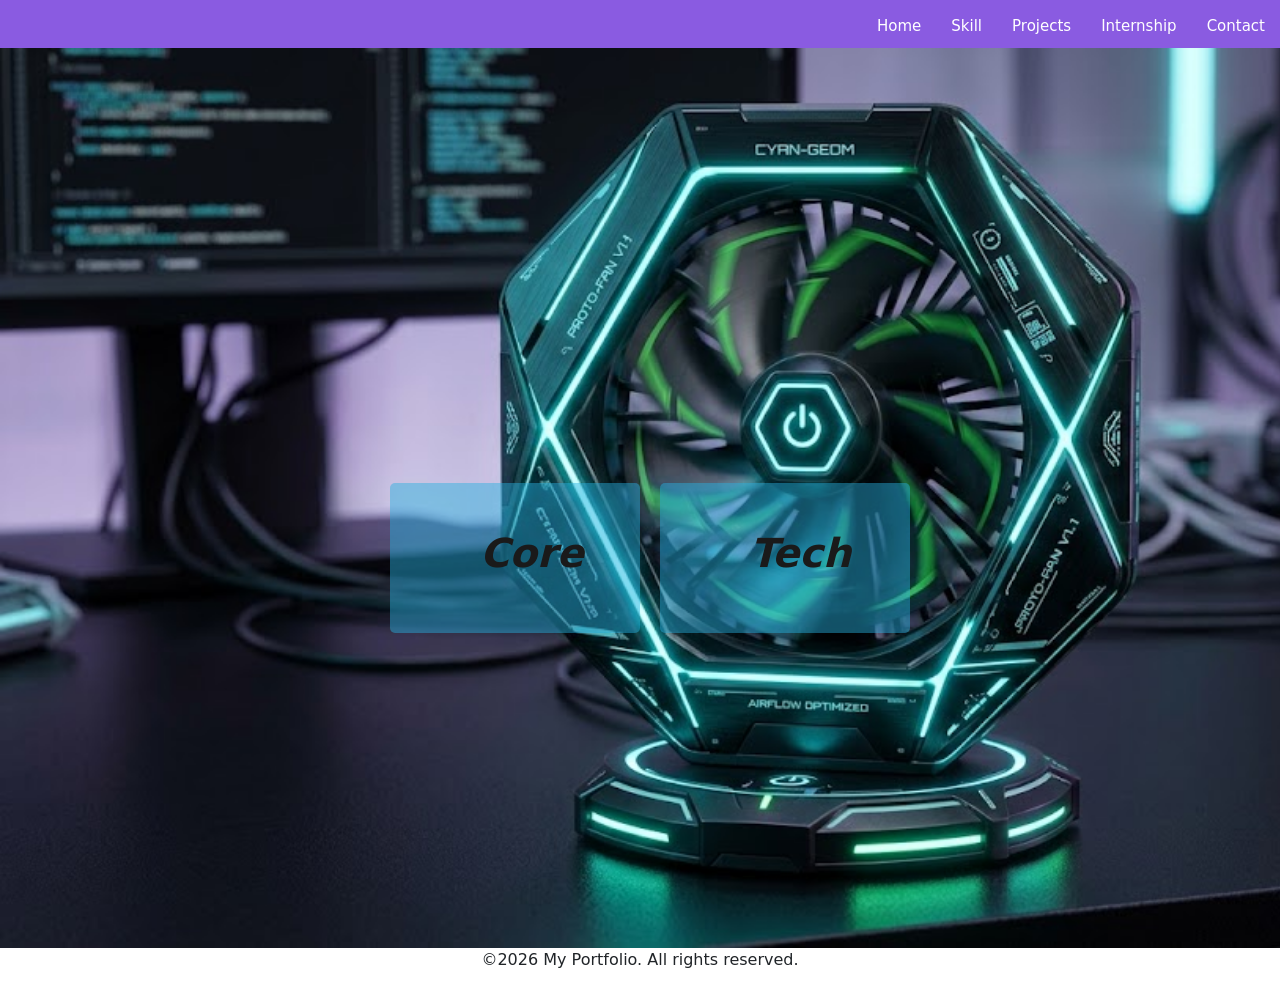
<file: html/projects.html>
<!DOCTYPE html>
<html lang="en">

<head>
  <meta charset="UTF-8">
  <meta name="viewport" content="width=device-width, initial-scale=1.0">
  <title>Portfolio</title>
  <link rel="stylesheet" href="../static/style.css">
  <link href="https://cdn.jsdelivr.net/npm/bootstrap@5.3.8/dist/css/bootstrap.min.css" rel="stylesheet"
    integrity="sha384-sRIl4kxILFvY47J16cr9ZwB07vP4J8+LH7qKQnuqkuIAvNWLzeN8tE5YBujZqJLB" crossorigin="anonymous">
</head>

<body >


      <header id="header">
        <a class="nav" href="index.html">Home</a>
        <a class="nav" href="skill.html">Skill</a>
        <a class="nav" href="projects.html">Projects</a>
        <a class="nav" href="internship.html">Internship</a>
        <a class="nav" href="contact.html">Contact</a>
      </header>

      <main id ="projectsbody">
        <div id ="projectoutdiv" >

            <a href="core.html" class="indexlink" > 
                  <div class="same4"> 
                    <i>Core</i>
                  </div>
            </a>
            <a href="tech.html" class="indexlink" > 
                  <div class="same4"> 
                    <i>Tech</i>
                  </div>
            </a>


        </div>
        
      </main>
      <footer class="footer">
        <p>&copy;2026 My Portfolio. All rights reserved.</p>
      </footer>







<script src="../static/static.js" defer></script>
</body>

</html>
</file>
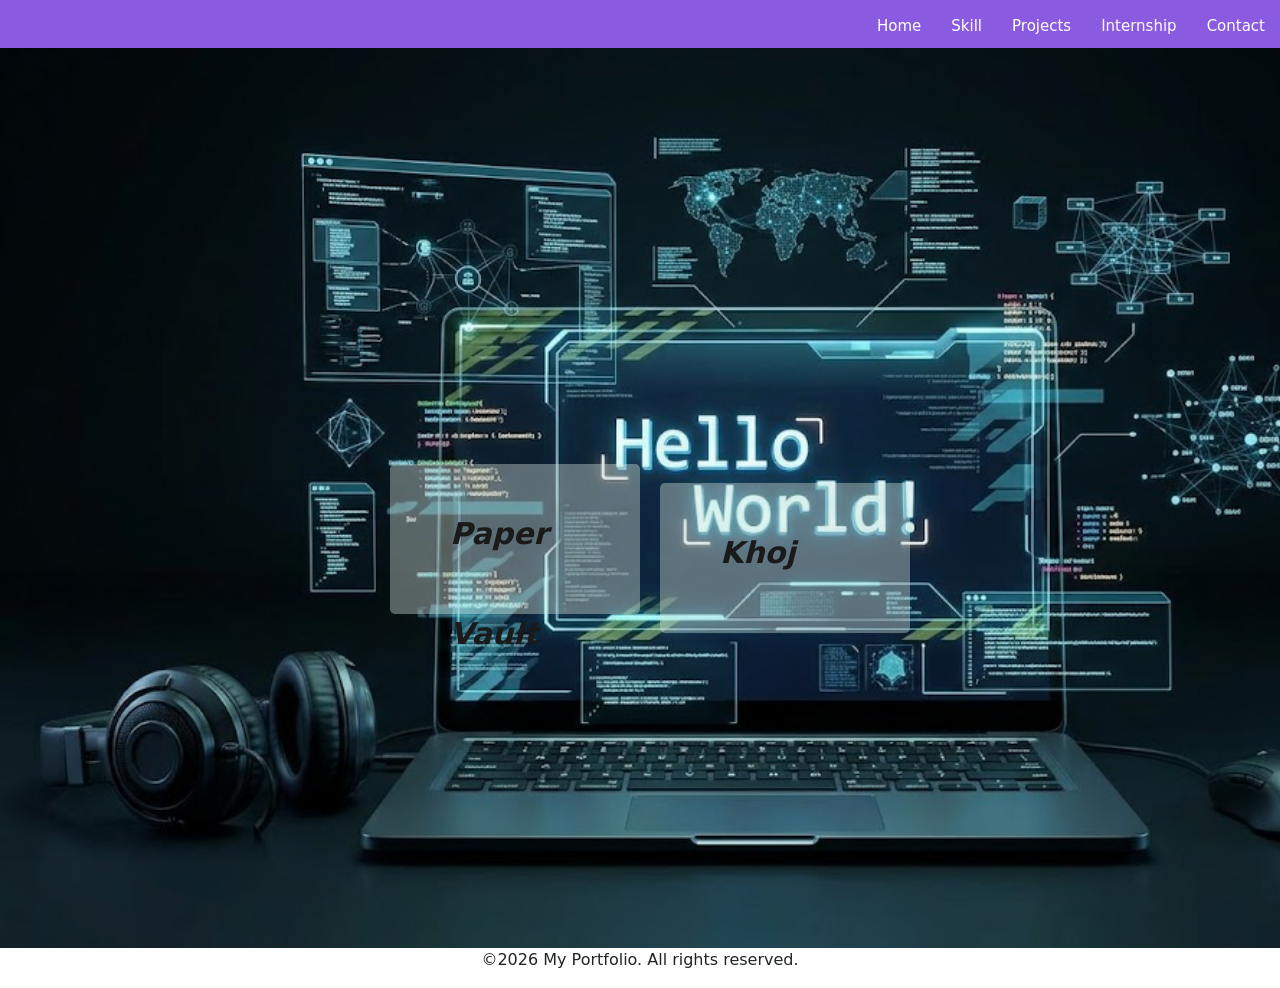
<file: html/tech.html>
<!DOCTYPE html>
<html lang="en">

<head>
  <meta charset="UTF-8">
  <meta name="viewport" content="width=device-width, initial-scale=1.0">
  <title>Portfolio</title>
  <link rel="stylesheet" href="../static/style.css">
  <link href="https://cdn.jsdelivr.net/npm/bootstrap@5.3.8/dist/css/bootstrap.min.css" rel="stylesheet"
    integrity="sha384-sRIl4kxILFvY47J16cr9ZwB07vP4J8+LH7qKQnuqkuIAvNWLzeN8tE5YBujZqJLB" crossorigin="anonymous">
</head>

<body >


      <header id="header">
        <a class="nav" href="index.html">Home</a>
        <a class="nav" href="skill.html">Skill</a>
        <a class="nav" href="projects.html">Projects</a>
        <a class="nav" href="internship.html">Internship</a>
        <a class="nav" href="contact.html">Contact</a>
      </header>

      <main id ="techbody">
          <div id="techoutbody">
              <a href="https://ranitmondal.pythonanywhere.com/" class="indexlink" target ="_blank"> 
                  <div class="same6"> 
                    <i>Paper Vault</i>
                  </div>
              </a>
              <a href="https://khoj99.pythonanywhere.com" class="indexlink"  target ="_blank"> 
                  <div class="same6"> 
                    <i>Khoj</i>
                  </div>
                </a>

          </div>
        
      </main>
      <footer class="footer">
        <p>&copy;2026 My Portfolio. All rights reserved.</p>
      </footer>







<script src="../static/static.js" defer></script>
</body>

</html>
</file>
<file: static/style.css>
#header {
    display: flex;
    justify-content: flex-end;
    background-color: #8a5be1;
    font-size: 30px;
    padding-bottom: 10px;
}
.footer{
    text-align: center;
}

.nav{
    color: white;
    text-decoration: none;
    margin:  15px;
    font-size: 15px;
    
}
#indexbody{
    background-image: url("../images/mainback2.png");
    background-size: cover;
    z-index: -1;
    height: 100vh;
}

#internshipbody {
    background-image: url("../images/internship_main_back.jpg");
    background-size: cover;
    z-index: -1;
    height: 100vh;
}
#lividbody {
    background-image: url("../images/lividproject.jpg");
    background-size: cover;
    z-index: -1;
    height: 100vh;
}
#projectsbody{
    background-image: url("../images/projectback.jpg");
    background-size: cover;
    z-index: -1;
    height: 100vh;
}
#corebody{
    background-image: url("../images/coreback1.jpg");
    background-size: cover;
    z-index: -1;
    height: 100vh;
}
#techbody{
    background-image: url("../images/techback.jpg");
    background-size: cover;
    z-index: -1;
    height: 100vh;
}
#contactbody{
    background-image: url("../images/contact.jpg");
    background-size: cover;
    z-index: -1;
    height: 100vh;
}











.same{
    display: inline-block;
    width: 370px;
    height: 250px;
    background-color:green;
    color: white;
    font-size: 50px;
    padding-left: 80px;
    line-height: 100px;
    margin-top: 120px;
    margin-left: 20px;
    border-radius: 5px;
    padding-top: 90px;
    transition: transform 0.2s ease;
}
#sdiv1{
    background-image:url("../images/iotback.jpg"); 
    background-size: cover;
    margin-right: 12px;
}
#sdiv2{
    background-image:url("../images/main2.jpg");
    padding-left: 140px;
    background-size: cover;
    margin-left: 20px;
    margin-right: 27px;


   
}
#sdiv3{
    background-image:url("../images/coreback.jpg");
    padding-left: 140px;
    background-size: cover;
    margin-left: 20px;
    
}

#outdiv{
    display: flex;
    justify-content: center;
    align-items: center;
    height: 100vh;
}






.same2{
    display: inline-block;
    width: 250px;
    height: 150px;
    background-image:url("../images/lividdesign.jpg ");
    background-size: cover;
    color: rgb(48, 189, 214);
    font-size: 20px;
    padding-left: 20px;
    line-height: 100px;
    margin-top: 120px;
    margin-left: 20px;
    border-radius: 5px;
    transition: transform 0.2s ease, box-shadow 0.2s ease;
}

#internshipoutdiv{
    display: flex;
    justify-content: center;
    align-items: center;
    height: 100vh;
}




#lividoutdiv{
    display: flex;
    justify-content: center;
    align-items: center;
    height: 100vh;
}

.same3{
    display:inline-block;
    width: 250px;
    height: 150px;
    font-size: 30px;
    font-weight: 700;
    padding-left: 60px;
    padding-top: 20px;
    line-height: 100px;
    margin-top: 120px;
    margin-left: 20px;
    border-radius: 5px;
    transition: transform 0.2s ease, box-shadow 0.2s ease;
    background-color: rgba(255, 255, 255, 0.4);
    color: #1a1a1a; 

}





#projectoutdiv{
    display: flex;
    justify-content: center;
    align-items: center;
    height: 100vh;
}

.same4{
    display:inline-block;
    width: 250px;
    height: 150px;
    font-size: 40px;
    font-weight: 700;
    padding-left: 90px;
    padding-top: 20px;
    line-height: 100px;
    margin-top: 120px;
    margin-left:20px;
    border-radius: 5px;
    transition: transform 0.2s ease, box-shadow 0.2s ease;
    background-color: rgba(39, 176, 222, 0.462);
    color: #1a1a1a; 

}





#coreoutdiv{
    display: flex;
    justify-content: center;
    align-items: center;
    height: 100vh;
}

.same5{
    display:inline-block;
    width: 250px;
    height: 150px;
    font-size: 30px;
    font-weight: 700;
    padding-left: 60px;
    padding-top: 20px;
    line-height: 100px;
    margin-top: 120px;
    margin-left:20px;
    border-radius: 5px;
    transition: transform 0.2s ease, box-shadow 0.2s ease;
    background-color: rgba(20, 204, 99, 0.4);
    color: #1a1a1a; 

}




#techoutbody{
    display: flex;
    justify-content: center;
    align-items: center;
    height: 100vh;
}


.same6{
    display:inline-block;
    width: 250px;
    height: 150px;
    font-size: 30px;
    font-weight: 700;
    padding-left: 60px;
    padding-top: 20px;
    line-height: 100px;
    margin-top: 120px;
    margin-left:20px;
    border-radius: 5px;
    transition: transform 0.2s ease, box-shadow 0.2s ease;
    background-color: rgba(213, 227, 219, 0.4);
    color: #1a1a1a; 

}




#contactoutdiv{
    display: flex;
    justify-content: center;
    align-items: center;
    height: 100vh;
}

.same7{
    display:inline-block;
    width: 250px;
    height: 150px;
    font-size: 30px;
    font-weight: 700;
    padding-left: 60px;
    padding-top: 20px;
    line-height: 100px;
    margin-top: 120px;
    margin-left:20px;
    border-radius: 5px;
    transition: transform 0.2s ease, box-shadow 0.2s ease;
    background-color: rgba(213, 227, 219, 0.4);
    color: #1a1a1a; 

}

#contact1{
    background-image: url("../images/linkedin.jpg");
    background-size: cover;
    opacity: 0.7;
}
#contact2{
    background-image: url("../images/github.jpg");
    background-size: cover;
    opacity: 0.7;
}








#projecbody {
    background-color: rgba(255, 255, 255, 0.85);
    padding: 30px 40px;
    margin: 30px auto;
    max-width: 900px;
}

#projecbody h1 {
    color: #8a5be1;
    border-bottom: 3px solid #8a5be1;
    padding-bottom: 10px;
    margin-bottom: 25px;
}

#projecbody h2 {
    color: #2c2c54;
    margin-top: 30px;
    margin-bottom: 15px;
}

#projecbody h3 {
    color: #5e4bca;
    margin-top: 20px;
    margin-bottom: 10px;
}

#projecbody p {
    color: #333333;
    line-height: 1.6;
    font-size: 16px;
}


#projectPhotos img {
    width: 100%;
    height: auto;
  
}
</file>
